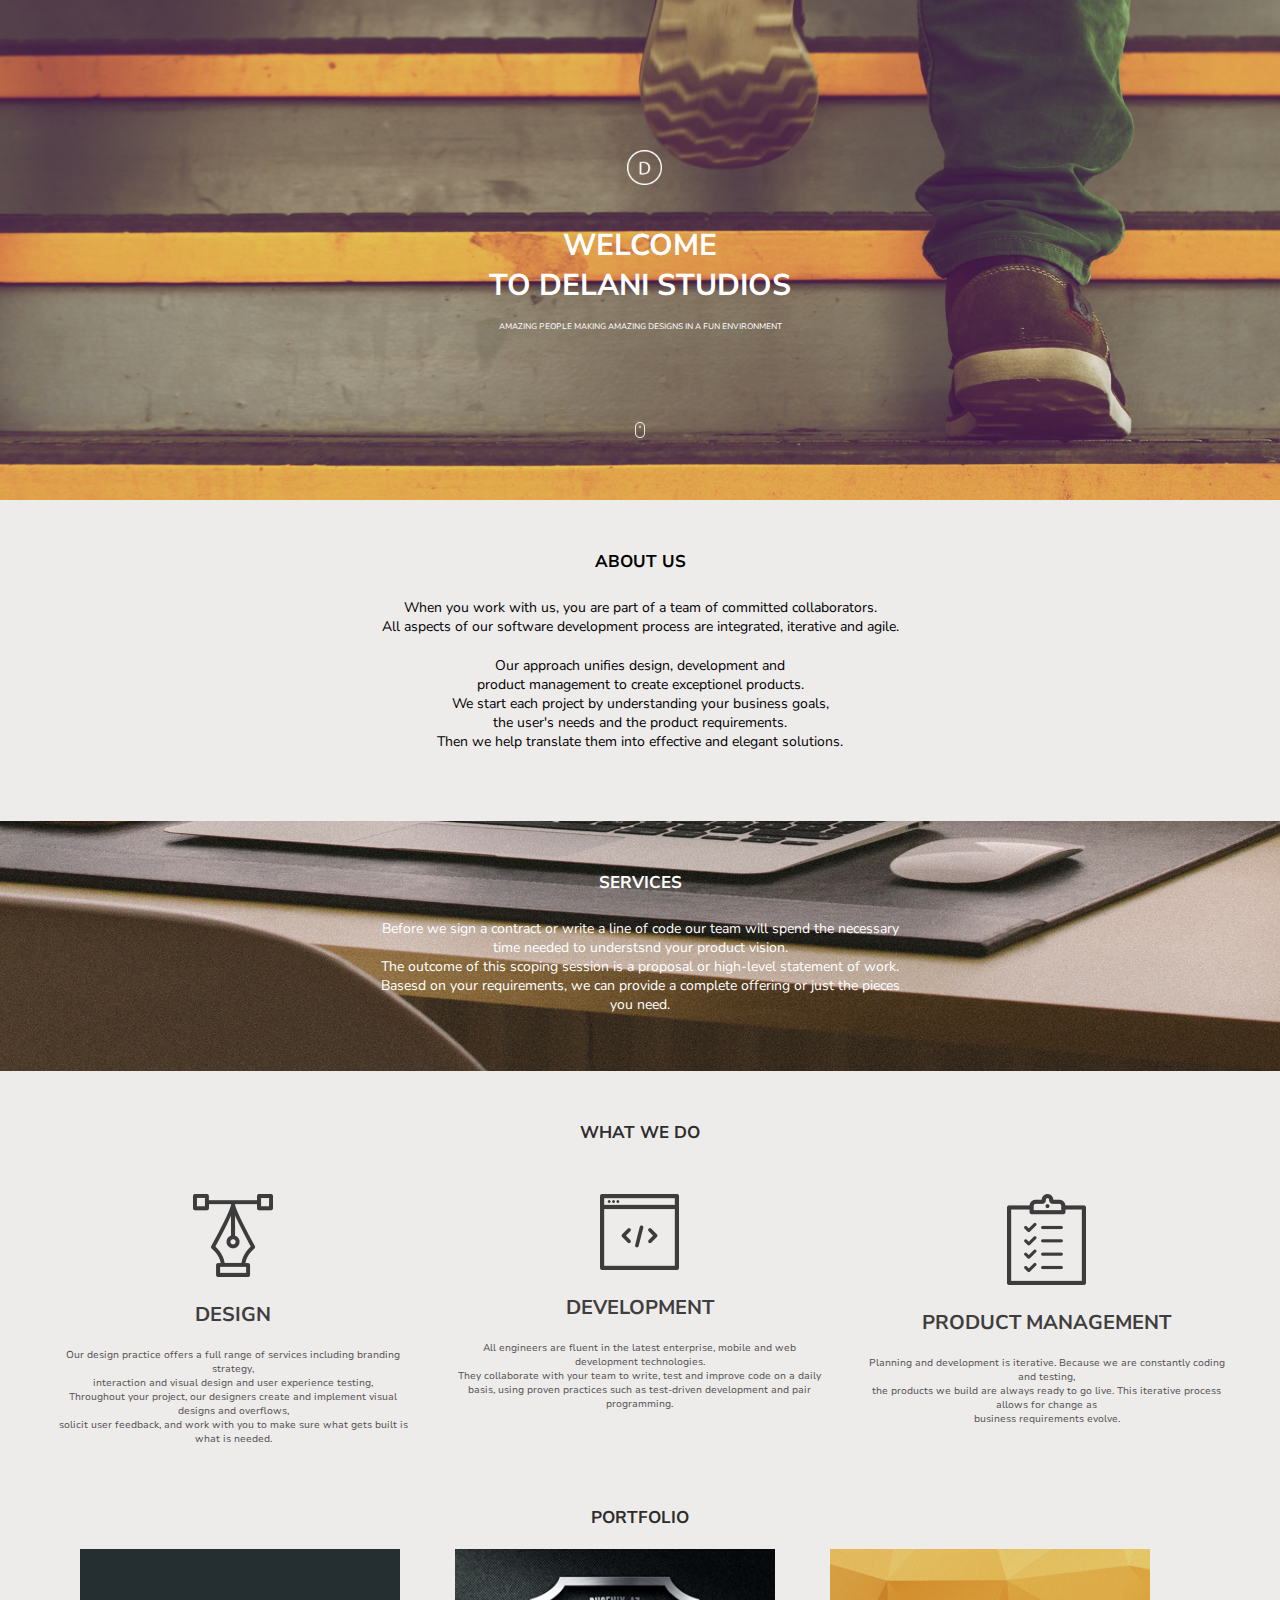
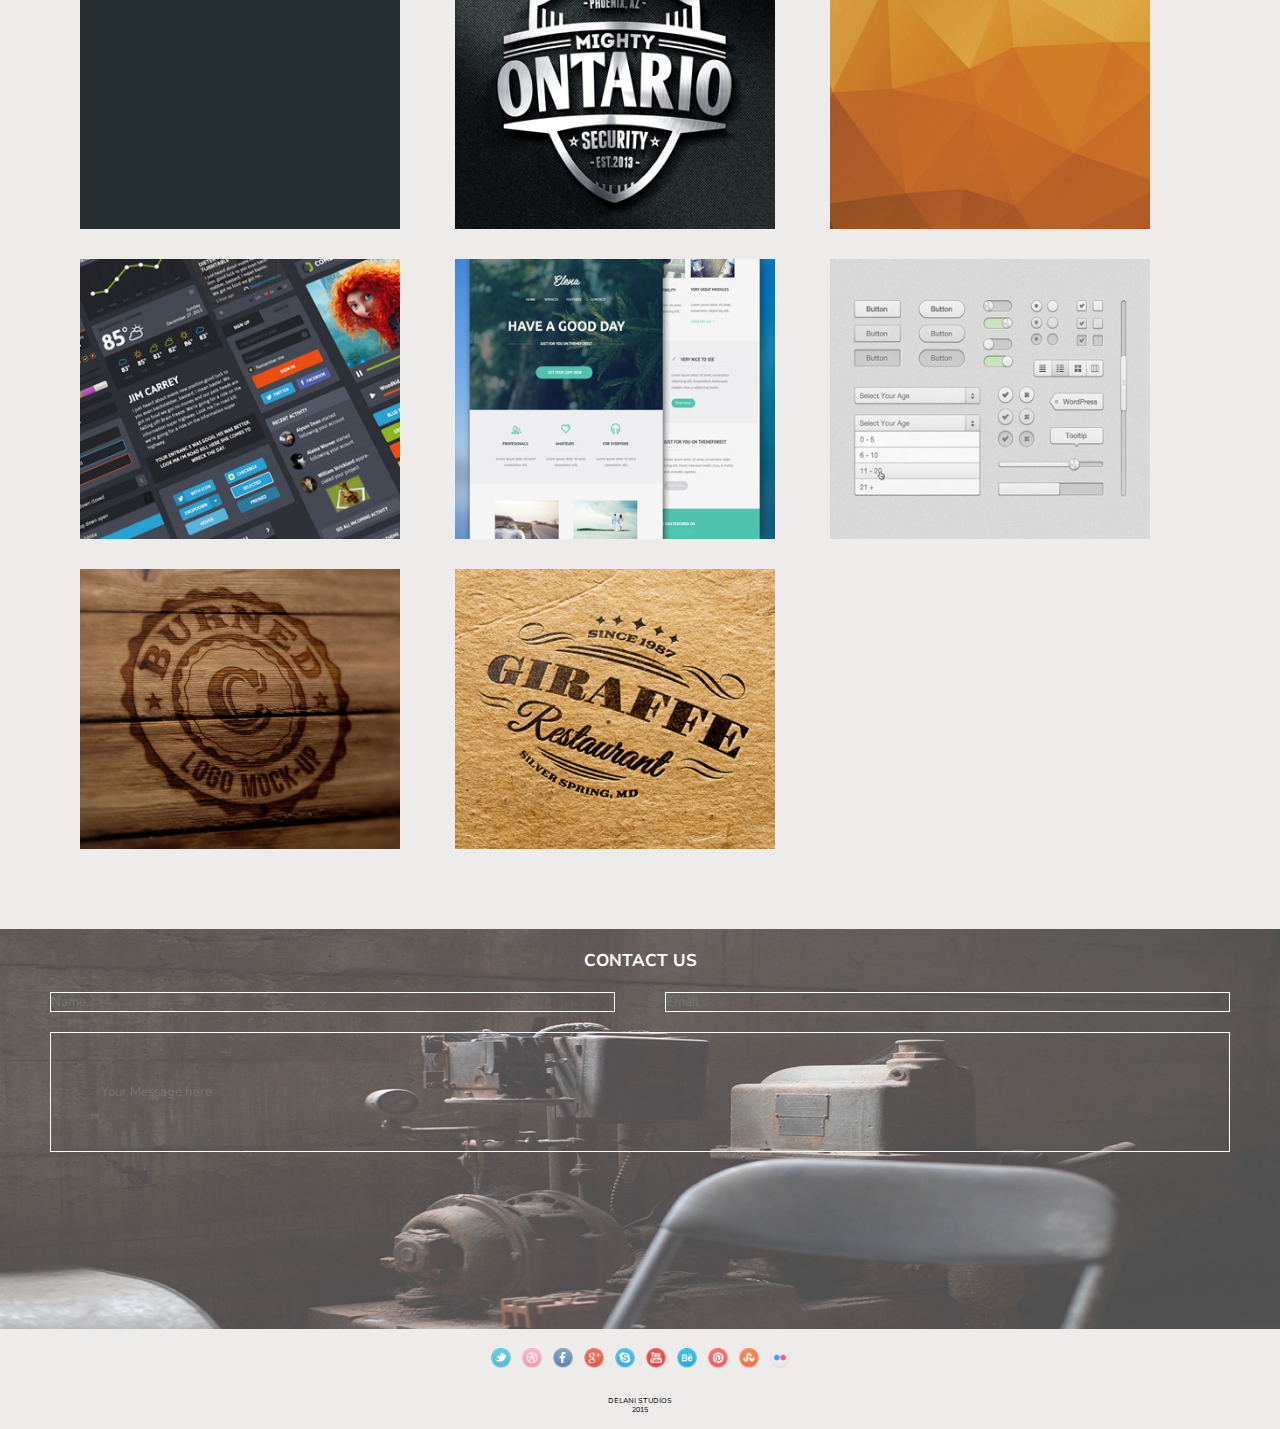
<file: moringa2/index.html>
<!DOCTYPE html>
<html lang="en">
    <head>
        <meta charset="utf-8">
        <meta name="vieport" content="width=device-width, initial scale=1">
        <title>Moringa Project 2</title>
        <link rel="stylesheet" href="style.css">
        <link rel="preconnect" href="https://fonts.gstatic.com" crossorigin>
        <link href="https://fonts.googleapis.com/css2?family=Nunito+Sans:ital,wght@0,200;0,400;0,700;1,200;1,400;1,700&display=swap" rel="stylesheet">
        <link rel=”stylesheet” href=”https://stackpath.bootstrapcdn.com/bootstrap/5.0.0-alpha1/css/bootstrap.min.css”rel=”nofollow” integrity=”sha384-r4NyP46KrjDleawBgD5tp8Y7UzmLA05oM1iAEQ17CSuDqnUK2+k9luXQOfXJCJ4I” crossorigin=”anonymous”>
    </head>

    <body>
        
        <header>

            <div class="containermain">
                <div class="container1">
                    <img src="dlogo.png">
                    <h1>WELCOME <br> TO DELANI STUDIOS</h1>
                    <p>AMAZING PEOPLE MAKING AMAZING DESIGNS IN A FUN ENVIRONMENT</p>
                  </div>
      
                  <div class="container2">
                    <img src="mouse.png" alt="mouse" width="20px">
                  </div>
            </div>
           
        </header>

        <div class="aboutus">
           <h1>ABOUT US</h1>
           <p>When you work with us, you are part of a team of committed collaborators. <br> All aspects of our software development process are integrated, iterative and agile.</p>
           <p>Our approach unifies design, development and <br> product management to create exceptionel products. <br> We start each project by understanding your business goals, <br> the user's needs and the product requirements. <br> Then we help translate them into effective and elegant solutions.</p>

        </div>

        <div class="services">
            <h1>SERVICES</h1>
            <p> Before we sign a contract or write a line of code our team will spend the necessary <br> time needed to understsnd your product vision. <br> The outcome of this scoping session is a proposal or high-level statement of work. <br> Basesd on your requirements, we can provide a complete offering or just the pieces <br> you need.</p>
        </div>

        <section>

            <div>
                <h3>WHAT WE DO</h3>
            </div>

            <div class="work">
                <div>
                    <img src="design_icon.png" >
                    <h1>DESIGN </h1>
                    <p>Our design practice offers a full range of services including branding strategy, <br> interaction and visual design and user experience testing, <br> Throughout your project, our designers create and implement visual designs and overflows, <br> solicit user feedback, and work with you to make sure what gets built is what is needed.</p>
                </div>
                <div>
                    <img src="dev_icon.png">
                    <h1>     DEVELOPMENT </h1>
                    <p>All engineers are fluent in the latest enterprise, mobile and web development technologies. <br> They collaborate with your team to write, test and improve code on a daily basis, using proven practices such as test-driven development and pair programming.</p>
                </div>
                <div>
                    <img src="product_icon.png">
                    <h1> PRODUCT MANAGEMENT </h1>
                    <p>Planning and development is iterative. Because we are constantly coding and testing, <br> the products we build are always ready to go live. This iterative process allows for change as <br> business requirements evolve.</p> 
                </div>
            </div> 
            <!--<div class="container">
                <div class="row">
                    <div class="col-md-4 col-sm-4" >
                        <img src="design_icon.png" >
                        <h1>DESIGN </h1>
                        <p>Our design practice offers a full range of services including branding strategy, interaction and visual design and user experience testing, <br> Throughout your project, our designers create and implement visual designs and overflows, <br> solicit user feedback, and work with you to make sure what gets built is what is needed.</p>  
                    </div>

                    <div class="col-md-4 col-sm-4" >
                        <img src="dev_icon.png">
                        <h1>     DEVELOPEMENT </h1>
                        <p>All engineers are fluent in the latest enterprise, mobile and web development technologies. <br> They collaborate with your team to write, test and improve code on a daily basis, using proven practices such as test-driven development and pair programming.</p>  
                    </div>

                    <div class="col-md-4 col-sm-4" >
                        <img src="product_icon.png">
                        <h1> PRODUCT MANAGEMENT </h1>
                        <p>Planning and development is iterative. Because we are constantly coding and testing, <br> the products we build are always ready to go live. This iterative process allows for change as <br> business requirements evolve.</p> 
                    </div>

                </div>
            </div>-->

            <div>
                <h3>PORTFOLIO</h3>
            </div>

            <div class="portfolio">
                <img src="work4.jpg" width="320px" height="280px">
                <img src="work3.jpg" width="320px" height="280px">
                <img src="work2.jpg" width="320px" height="280px">
                <img src="work1.jpg" width="320px" height="280px">
                <img src="work5.jpg" width="320px" height="280px">
                <img src="work6.jpg"width="320px" height="280x" >
                <img src="work7.jpg"width="320px" height="280px" >
                <img src="work8.jpg"width="320px" height="280px" >
            </div>       
        </section>

        <footer>

           

            <!--<div class="contacts">

              <div>
                <h3>CONTACT US</h3>
              </div>

              <form class="form-inline">
                <div class="form-group">
                    <input type="text" class="form-control" placeholder="Name...">
                </div>
                <div class="form-group">
                    <input type="email" class="form-control" placeholder="Email...">
                </div>
              </form> 

              <form class="">
                  <div class="form-group">
                      <textarea class="form-control" placeholder="Your Message here"></textarea>
                  </div>
              </form> 


            </div>-->
            <div class="contacts">

                <div>
                    <h3>CONTACT US</h3>
                </div class="tables">
                     <div class="table1">
                        <input type="text" placeholder="Name...">
                        <input type="email" placeholder="Email...">
                     </div>

                     <div class="table2">
                            <input type="text" placeholder="Your Message here" > 
                     </div>   
        
            </div>


            <div class="outro">

                <div class="apps">
                   <img src="twitterpic.png" width="20px">
                   <img src="dribble.png"width="20px" >
                   <img src="facebookpic.png"width="20px" >
                   <img src="gplus.png" width="20px" >
                   <img src="skypepic.png" width="20px" >
                   <img src="youtube.png" width="20px" >
                   <img src="behance.png" width="20 px" >
                   <img src="pinterestpic.png" width="20px" >
                   <img src="stumbleupon.png"  width="20px">
                   <img src="flickrr.png" width="20px" >
                </div>

                <div>
                   <p>DELANI STUDIOS <br> 2015 </p> 
                </div>

            </div>


        </footer>



    


        <script src="https://code.jquery.com/jquery-3.2.1.slim.min.js" integrity="sha384-KJ3o2DKtIkvYIK3UENzmM7KCkRr/rE9/Qpg6aAZGJwFDMVNA/GpGFF93hXpG5KkN" crossorigin="anonymous"></script>
        
        <script src="https://cdnjs.cloudflare.com/ajax/libs/popper.js/1.12.3/umd/popper.min.js" integrity="sha384-vFJXuSJphROIrBnz7yo7oB41mKfc8JzQZiCq4NCceLEaO4IHwicKwpJf9c9IpFgh" crossorigin="anonymous"></script>
        
        <script src="https://maxcdn.bootstrapcdn.com/bootstrap/4.0.0-beta.2/js/bootstrap.min.js" integrity="sha384-alpBpkh1PFOepccYVYDB4do5UnbKysX5WZXm3XxPqe5iKTfUKjNkCk9SaVuEZflJ" crossorigin="anonymous"></script>

   
    </body>

</html>
</file>
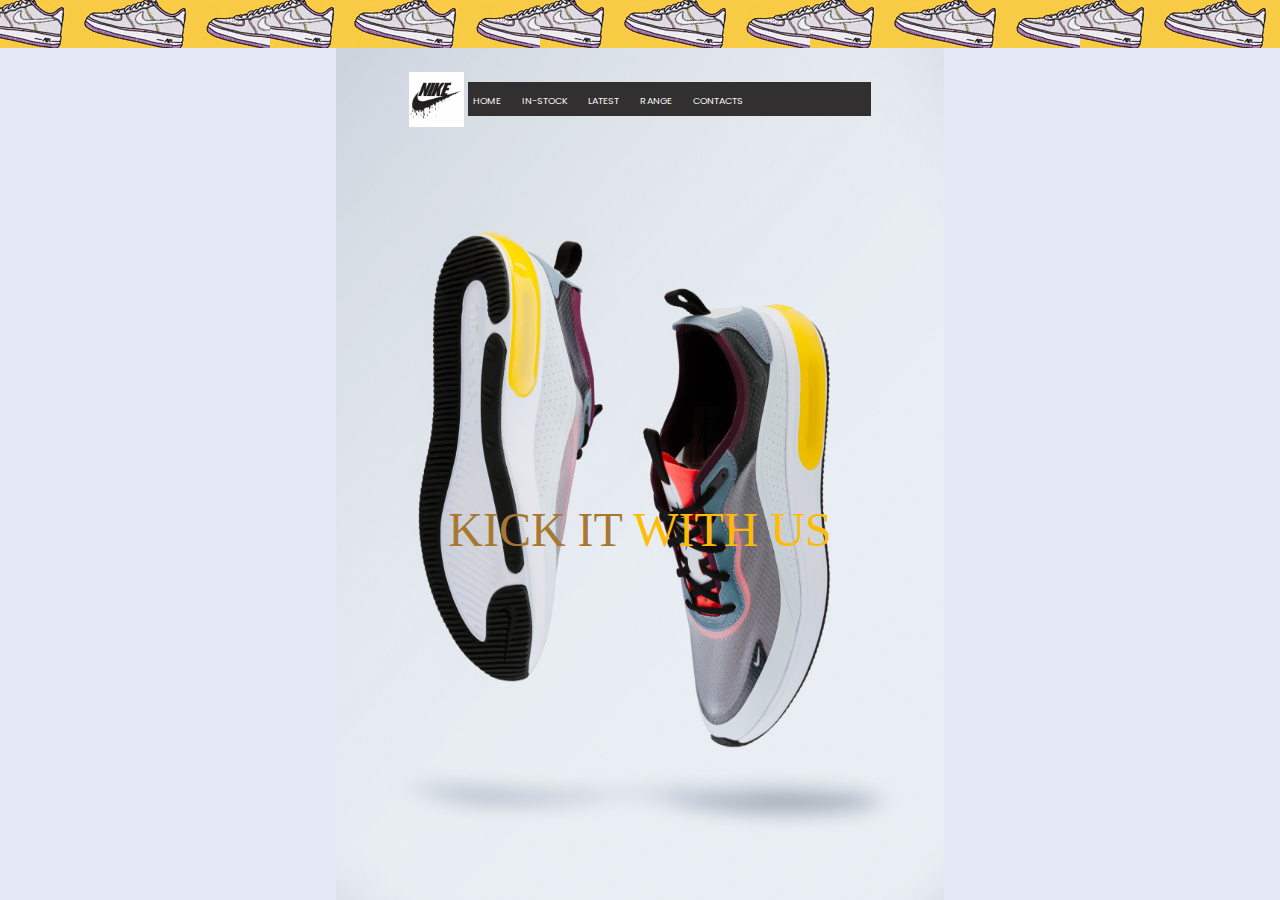
<file: nike/index.html>
<!DOCTYPE html>
<html lang="en">
<head>
	<meta charset="utf-8">
	<meta name="viewport" content="width=device-width, initial-scale=1">
	<title>Complete Bootstrap 4 Website Layout</title>
	<link rel="stylesheet" href="https://maxcdn.bootstrapcdn.com/bootstrap/4.0.0/css/bootstrap.min.css">
	<script src="https://ajax.googleapis.com/ajax/libs/jquery/3.3.1/jquery.min.js"></script>
	<script src="https://cdnjs.cloudflare.com/ajax/libs/popper.js/1.12.9/umd/popper.min.js"></script>
	<script src="https://maxcdn.bootstrapcdn.com/bootstrap/4.0.0/js/bootstrap.min.js"></script>
	<link rel="stylesheet" href="https://use.fontawesome.com/releases/v5.1.0/css/all.css" integrity="sha384-lKuwvrZot6UHsBSfcMvOkWwlCMgc0TaWr+30HWe3a4ltaBwTZhyTEggF5tJv8tbt" crossorigin="anonymous">
	<link href="style.css" rel="stylesheet">
</head>
<body>

<!-- Navigation -->
<header>
<!--<div class="circles">
		<img src="nike1.jpg" class="circles1">
		<img src="nike3.jpg"class="circles2">
		<img src="nike4.jpg"class="circles3">
		<img src="nike5.jpg"class="circles4">
		<img src="nike6.jpg"class="circles5">
		<img src="nike11.jpg" class="circles6">
		<img src="nike12.jpg"class="circles7">
		<img src="nike23.jpg"class="circles8">
		<img src="nike22.jpg"class="circle9">
		<img src="nike23.jpg"class="circles10">
		<img src="nike24.jpg"class="circles11">
		<img src="nike25.jpg"class="circles12">
		<img src="nike26.jpg"class="circles13">
		<img src="nike27.jpg"class="circles14">
		<img src="nike28.jpg"class="circles15">
		<img src="nike29.jpg"class="circles16">
		<img src="nike30.jpg"class="circles17">
		<img src="nike7.jpg"class="circles18">
		<img src="nike8.jpg"class="circles19">
		<img src="nike13.jpg"class="circles20">
</div>-->	
 <div class="gif">
 </div>
 <section class="mainintro">
	 <div class="navimg">
		 <img src="nike12.jpg">
	 </div>
	<div class="topnav">
       <img src="logo1.jpg" width="55rem">
	   <ul>
		<li><a href="">HOME</a></li>
		<li><a href="">IN-STOCK</a></li>
		<li><a href="">LATEST</a></li>
		<li><a href="">RANGE</a></li>
		<li><a href="">CONTACTS</a></li>
		</ul>
	</div>
	<div class="intro">
        <p> <span>KICK IT</span>  WITH US</p>
	</div>
 </section>	
 
</header>




<!--- Image Slider -->


<!--- Jumbotron -->


<!--- Welcome Section -->


<!--- Three Column Section -->


<!--- Two Column Section -->


<!--- Fixed background -->


<!--- Emoji Section -->

  
<!--- Meet the team -->


<!--- Cards -->


<!--- Two Column Section -->


<!--- Connect -->


<!--- Footer -->


<script src="script.js"></script>

</body>
</html>
</file>
<file: moringa2/style.css>
* {
    margin: 0;
    padding: 0;
    box-sizing: border-box;
    font-family: 'Nunito Sans', sans-serif;
}


header{
    height:500px;
    width: 100%;
    background-image: url(h_img.jpg);
    background-size: cover;
    background-position: center ;
    display: block;
    text-align: center;
}
.container1 h1{
font-size: 30px;
color: white;
margin-bottom: 15px;
line-height: 40px;
}
.container1 p{
  font-size: 8px;  
  color: white;
  margin-bottom: 90px;
}
.container1 img{
    margin-bottom: 35px;
    width: 35px;
    margin-left: 8px;
}
.containermain{
    padding-top: 150px;
}
.container2 img{
    width:10px;

}

.aboutus{
    padding: 50px;
    background-color: rgb(238, 235, 235);
    text-align: center;
}
.aboutus h1{
    font-size: 17px;
    margin-bottom: 25px;

}
.aboutus p{
    font-size:14px ;
    margin-bottom: 20px;
}


.services{
    height: 250px;
    width: 100%;
    background-image: url(s_image.jpg);
    background-size: cover;
    background-position: center ;
    display: block;
    text-align: center;
    color: white;
}
.services h1{
    font-size: 17px;
    margin-bottom: 25px;
    padding-top: 50px;
}
.services p{
    font-size: 14px;
}




section{
    background-color: rgb(238, 235, 235);
    text-align: center;
    padding: 50px;
}
section h3{
     margin-bottom: 50px;
     font-size: 17px;
     color:rgb(46, 45, 45);
}

.work{
 /*display: flex;
 flex-basis: 30%;
 text-align: center;
 margin-bottom: 60px;*/
 display: grid;
 grid-template-columns: 1fr 1fr 1fr;
 grid-gap: 40px;
 margin-bottom: 60px;
 font-size: 10px;
}
.work h1{
    padding: 20px;
    color:rgb(63, 62, 62);
}
.work p{
    color:rgb(82, 80, 80);
}


.portfolio{
 text-align: center;
 display: grid;
 /*grid-template-columns: 1fr 1fr 1fr 1fr;*/
 grid-template-columns: repeat(auto-fit, minmax(300px, 1fr));
 margin-top: -30px;
 row-gap:30px ;
 column-gap: 5px;
 padding-left: 30px;
 padding-right: 30px;
 padding-bottom: 30px;
}





.contacts{
    height: 400px;
    width: 100%;
    background-image: url(c_image.jpg);
    background-size: cover;
    background-position: center;
   
}

.contacts h3{
    font-size: 17px;
    color: white;
    padding-top: 20px;
    padding-bottom: 20px;
    text-align: center;
}

.tables{
    
    margin-left: 30px;
}


.table1{
    display: grid;
    grid-template-columns: 1fr 1fr;
    align-items: center;
    column-gap: 50px;
    margin-left: 50px;
    margin-right: 50px;
    margin-bottom: 20px;
   
}

.table1 input[type= "text"], .table1 input[type="email"]  {
    background: none;
    outline: none;
    border: 1px solid white;
   
}

.table2{
    display: grid;
    grid-template-columns: 1fr; 
    margin-left: 50px;
    margin-right: 50px;
}
   
.table2 input[type= "text"]{
    background: none;
    border: 1px solid white; 
    padding: 50px;
}





.outro{
    display: block;
    text-align: center;
    background-color: rgb(238, 235, 235);
    font-size: 10px;
    padding: 15px;
}
.outro p{
    font-size: 7px;
}
.apps{
    padding-bottom: 20px;
}
.apps img{
    margin: 4px;
}


@media (max-width: 700px) {
    .work{
        display: block;
    }
}
</file>
<file: nike/style.css>
@import url('https://fonts.googleapis.com/css?family=Poppins:400,500,700');
@import url('https://fonts.googleapis.com/css?family=Exo:400,700');

:root{
  --mouse-x:0px;
  --mouse-y:0px;
}

*{
  padding: 0;
  margin: 0;
  font-family: "Poppins", sans-serif;
  overflow: hidden;
}

header{
  height: 100vh;
  width: 100%;
  position: relative;
 
}
.gif{
 
 /*-- top:var(--mouse-y)  ;
  left: var(--mouse-x);--*/
 position: sticky;
  height: 3rem;
  width: 100vw;
  background: url(giphy3.gif);
  z-index: 5;
  

}
@keyframes appear{
  0%{
    opacity: 0;
  }
  70%{
    opacity: 0.8;
  }
  80%{
    opacity: 0.5;
  }
  85%{
    opacity: 0.4;
  }
  90%{
    opacity: 0.3;
  }
  95%{
    opacity: 0.2;
  }
  100%{
    opacity: 0.1;
  }
}

.circles > img{ 
   overflow: hidden;
    max-width: 6rem;
  position: absolute;
  bottom: -150px; 
  z-index: 2;
  backdrop-filter: blur(55rem);
  border-radius: 0.2rem;
 /*-- filter: blur(1.5rem);
 animation: animate 20s linear infinite;--*/
}

.circles1{
  right: 5%;
  top: 1%;
}
.circles2{
  left: 10%;
  top: 40%;
}
.circles3{
  left: 90%;
  top: 90%;
}
.circle4{
  left: 40%;
  top: 70%;
}
.circles5{
  left: 60%;
  top: 15%;
}
.circles6{
  left: 90%;
  top: 30%;
}
.circles7{
  left: 25%;
  top: 40%;
}
.circles8{
  right: 55%;
  top: 80%;
}
.circles9{
top: 40%;
left: 10%;
}
.circles10{
  right: 15%;
  top: 60%;
}
.circles11{
  right:5%;
  top:70% ;
}
.circle12{
  left: 80% ;
  top: 10%;
}
.circles13{
  left: 1%;
  top: 60% ;
}
.circles14{
  left: 20%;
  top: 15%; 
}
.circles15{
  left: 60%;
  top: 90%;
}
.circles16{
  left: 40%;
  top: 30%;
}
.circles17{
  left: 75% ;
  top: 35%;
}
.circles18{
  left:25% ;
  top:65%;
}
.circles19{
  left: 80% ;
  top:10% ;
}
.circles20{
  left:15% ;
  top: 75%;
}



/*--
@keyframes animate {

  0%{
      transform: translateY(-500px) rotate(0deg);
      opacity: 1;
      border-radius: 0;
  }

  50%{
      transform: translateY(200px) rotate(0deg);
      opacity: 0;
  }
  100%{
    transform: translateY(-1000px) rotate(720deg);
    opacity: 1;
    animation-duration: 20s;
   
}

}
--*/

.mainintro{
  min-height: 100vh;
width: 100%;
display: flex;
flex-direction: column;
flex:1;
align-items: center;
justify-content: center;
background: rgb(229, 232, 245);
backdrop-filter: blur(2rem);

}


.navimg img{
 width: 38rem;
  height: 100vh;
  box-shadow: inset 50rem 50rem 50rem rgb(229, 232, 245);

}
.topnav{
  position: absolute;
  top: 1.5rem;
}
.topnav ul{
  list-style-type: none ;
  display: inline-flex;
  column-gap: 1.3rem; 
  background: rgb(49, 47, 47);
  padding-right: 8rem;
  padding-top: 0.3rem;
  padding-bottom:0.3rem ;
  padding-left: 0.3rem;
   text-align: center;
}
.topnav ul li a{
  text-decoration: none;
  color: whitesmoke;
  font-size: .6rem;
}


.intro{
  margin-top:5rem ;
  text-align: center;
  position: absolute;
}
.intro p{
  font-size: 3rem;
  font-weight: 500;
  color: rgb(255, 188, 5);
  font-family: cursive;
}
.intro span{
  color: rgb(167, 120, 50);
  font-family: cursive;
}








/*---Media Queries --*/
@media (max-width: 992px) {

  }
@media (max-width: 768px) {
  
}
@media (max-width: 576px) {
  
}


/*---Firefox Bug Fix --*/
.carousel-item {
  transition: -webkit-transform 0.5s ease;
  transition: transform 0.5s ease;
  transition: transform 0.5s ease, -webkit-transform 0.5s ease;
  -webkit-backface-visibility: visible;
  backface-visibility: visible;
}
/*--- Fixed Background Image --*/
figure {
  position: relative;
  width: 100%;
  height: 60%;
  margin: 0!important;
}
.fixed-wrap {
  clip: rect(0, auto, auto, 0);
  position: absolute;
  top: 0;
  left: 0;
  width: 100%;
  height: 100%;
}
#fixed {
  background-image: url('img/mac.png');
  position: fixed;
  display: block;
  top: 0;
  left: 0;
  width: 100%;
  height: 100%;
  background-size: cover;
  background-position: center center;
  -webkit-transform: translateZ(0);
          transform: translateZ(0);
  will-change: transform;
}
/*--- Bootstrap Padding Fix --*/
[class*="col-"] {
    padding: 1rem;
}





/*
Extra small (xs) devices (portrait phones, less than 576px)
No media query since this is the default in Bootstrap

Small (sm) devices (landscape phones, 576px and up)
@media (min-width: 576px) { ... }

Medium (md) devices (tablets, 768px and up)
@media (min-width: 768px) { ... }

Large (lg) devices (desktops, 992px and up)
@media (min-width: 992px) { ... }

Extra (xl) large devices (large desktops, 1200px and up)
@media (min-width: 1200px) { ... }
*/
</file>
